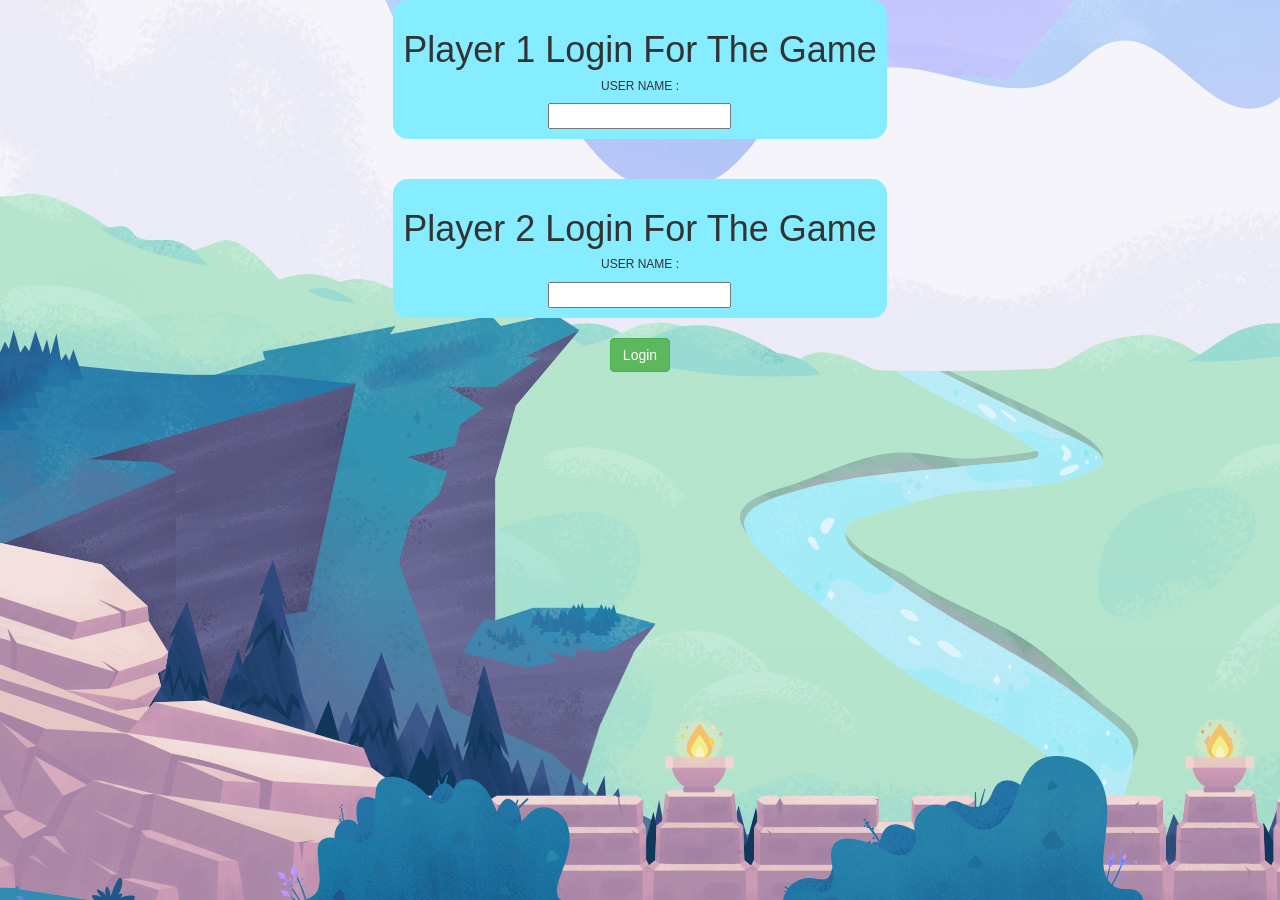
<file: index.html>
<!DOCTYPE html>
<html>

<head>
    <title>MATH QUIZ </title>

    <meta name="viewport" content="width=device-width, initial-scale=1">
    <link rel="stylesheet" href="https://maxcdn.bootstrapcdn.com/bootstrap/3.4.0/css/bootstrap.min.css">
    <script src="https://ajax.googleapis.com/ajax/libs/jquery/3.4.1/jquery.min.js"></script>
    <script src="https://maxcdn.bootstrapcdn.com/bootstrap/3.4.0/js/bootstrap.min.js"></script>

    <link rel="stylesheet" type="text/css" href="style.css">

    <script src="main.js"></script>
</head>

<body class="body_background">
    <center>
        <div id="div1">
            <h1>Player 1 Login For The Game</h1>
            <h6>USER NAME :</h6>
            <input id="player1_input">
        </div>
        <br>
        <br>
        <div id="div2">
            <h1>Player 2 Login For The Game</h1>
            <h6>USER NAME :</h6>
            <input id="player2_input">
        </div>
        <br>
        <button class="btn btn-success" type="button" id="login_button" onclick="adduser()">Login</button>
    </center>
</body>
</file>
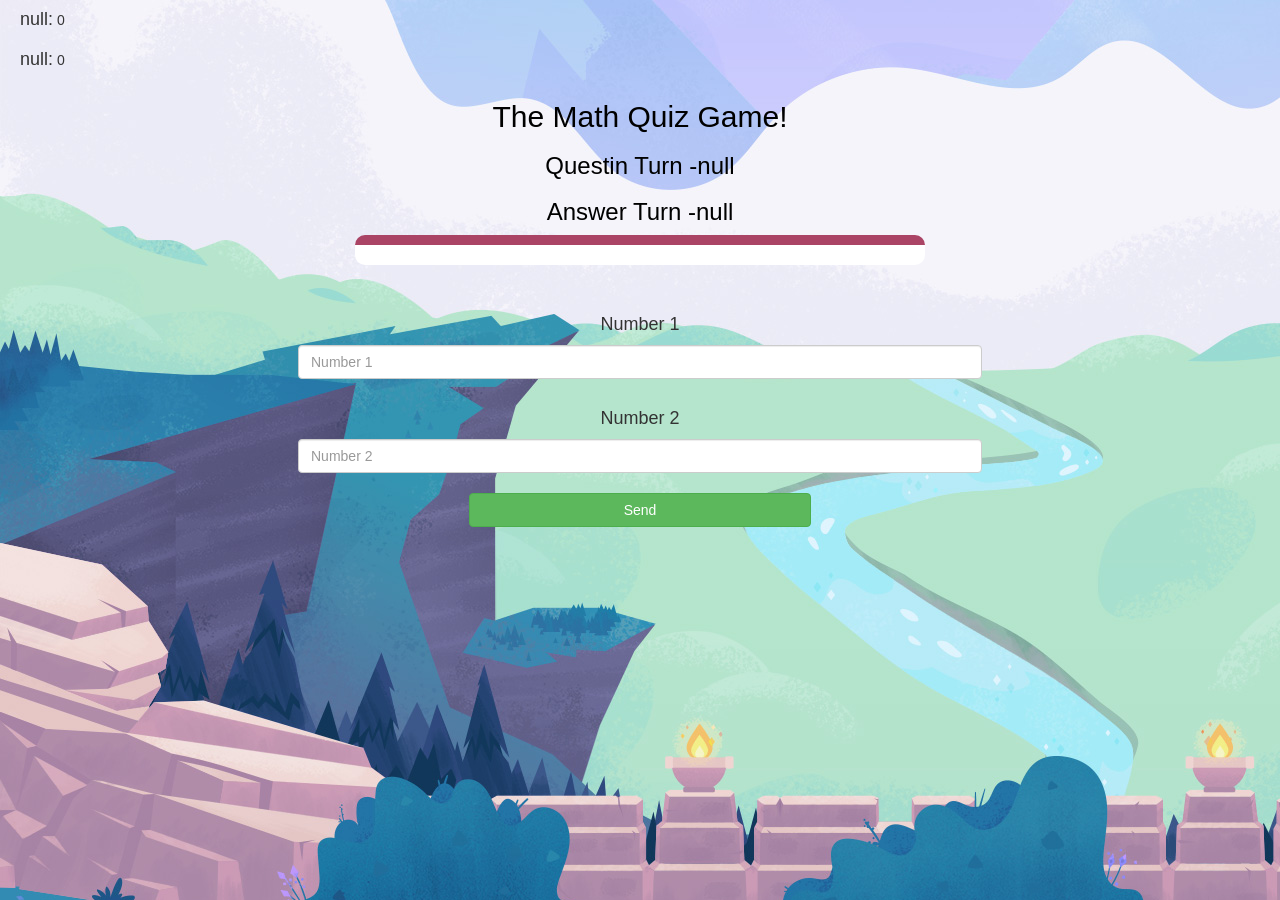
<file: game_page.html>
<html>

<head>
    <title>Guess The Word</title>

    <meta name="viewport" content="width=device-width, initial-scale=1">
    <link rel="stylesheet" href="https://maxcdn.bootstrapcdn.com/bootstrap/3.4.0/css/bootstrap.min.css">
    <script src="https://ajax.googleapis.com/ajax/libs/jquery/3.4.1/jquery.min.js"></script>
    <script src="https://maxcdn.bootstrapcdn.com/bootstrap/3.4.0/js/bootstrap.min.js"></script>
    <link rel="stylesheet" type="text/css" href="style.css">
</head>

<body class="body_background">

    <h4 id="player1_name"></h4> <span id="player1_score"></span>
    <br>
    <h4 id="player2_name"></h4> <span id="player2_score"></span>

    <div class="container">
        <center>
            <h2 style="color: rgb(0, 0, 0);">The Math Quiz Game!</h2>
            <h3 style="color: rgb(0, 0, 0);" id="player_question"></h3>
            <h3 style="color: rgb(0, 0, 0);" id="player_answer"></h3>
            <div id="output" class="col-lg-6"> </div>
            <br>
            <br>
            <h4>Number 1</h4>
            <input type="text" id="number1" class="form-control" placeholder="Number 1">
            <br>
            <h4>Number 2</h4>
            <input type="text" id="number2" class="form-control" placeholder="Number 2">
            <br>
            <button onclick="send()" class="btn btn-success" style="width: 30%;">Send</button>
        </center>
    </div>

    <script src="game_page.js"></script>
</body>

</html>
</file>
<file: style.css>
.body_background {
    background-image: url('bg.jpg');
}

#bdy {
    background-image: url('bg.jpg');
}

#div1,
#div2 {
    background: rgb(133, 237, 255);
    padding: 10px;
    float: none;
    border-radius: 15px;
    width: fit-content;
}

#player1_name,
#player2_name {
    display: inline-block;
    margin-left: 20px;
}

#number1,
#number2 {
    width: 60%;
}

#output {
    background: white;
    border-radius: 10px;
    border-top: 10px solid #AA4465;
    padding: 10px;
    float: none;
    text-align: left;
}
</file>
